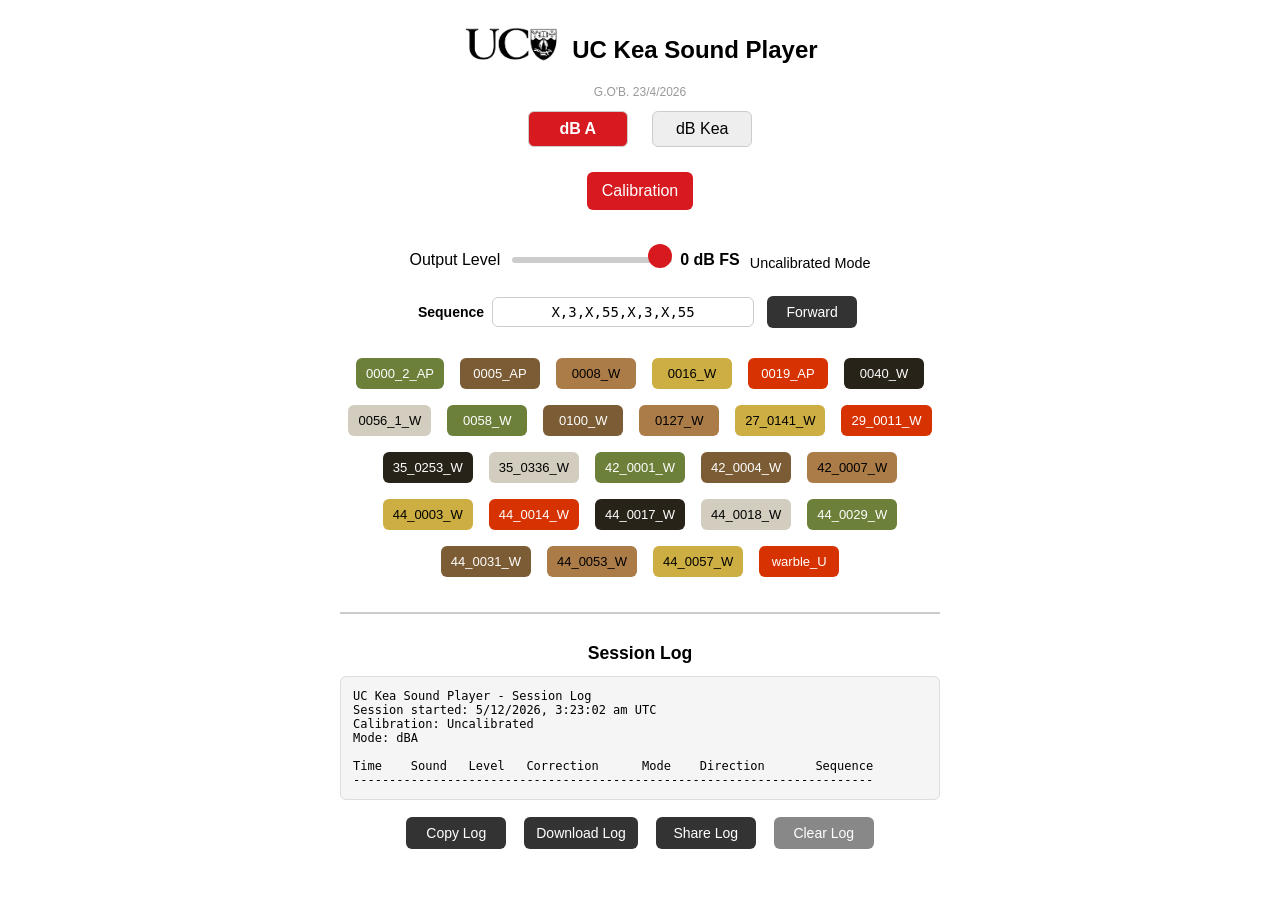
<file: index.html>
<!DOCTYPE html>
<html lang="en">
<head>
  <meta charset="UTF-8" />
  <meta name="viewport" content="width=device-width, initial-scale=1.0" />
  <title>UC Kea Sound Player</title>
  <link rel="stylesheet" href="style.css?v=2.1" />
  <link rel="manifest" href="manifest.json" />
  <link rel="icon" href="icon-192.png" sizes="192x192" />
  <meta name="theme-color" content="#000000" />
</head>
<body>
  <div class="container">
    <div class="header-bar">
      <img src="UClogo.png" alt="University of Canterbury logo" class="uc-logo" />
      <h1 id="app-title">UC Kea Sound Player</h1>
    </div>
    <p class="attribution">G.O'B. 23/4/2026</p>

    <div class="mode-toggle">
      <button id="btn-dba" onclick="setMode('dBA')">dB A</button>
      <button id="btn-dbkea" onclick="setMode('dBKea')">dB Kea</button>
    </div>

    <button id="calibrate-btn" class="calibrate" onclick="toggleCalibration()">Calibration</button>

    <div class="controls">
      <label for="volume">Output Level</label>
      <div class="slider-label-group">
        <input type="range" id="volume" />
        <span id="dB-label">0 dB FS</span>
      </div>
      <span id="mode-badge">Uncalibrated Mode</span>
    </div>

    <div id="sequence-controls" class="sequence-controls">
      <label for="sequence-input">Sequence</label>
      <input type="text" id="sequence-input" class="sequence-input" value="X,3,X,55,X,3,X,55" />
      <button id="direction-btn" onclick="toggleDirection()">Forward</button>
    </div>

    <div id="waveform-container" class="waveform-container" style="display:none;">
      <canvas id="waveform-canvas"></canvas>
      <div class="waveform-hint">Tap waveform to download WAV</div>
    </div>

    <div id="buttons-container"></div>

    <div class="log-section">
      <h2>Session Log</h2>
      <pre id="log-output"></pre>
      <div class="log-actions">
        <button class="log-btn" onclick="copyLog()">Copy Log</button>
        <button class="log-btn" onclick="downloadLog()">Download Log</button>
        <button class="log-btn" onclick="emailLog()">Share Log</button>
        <button class="log-btn log-btn-clear" onclick="clearLog()">Clear Log</button>
      </div>
    </div>
  </div>

  <script src="script.js?v=2.107"></script>
  <script>
    if ("serviceWorker" in navigator) {
      navigator.serviceWorker.register("service-worker.js")
        .then(() => console.log("Service Worker registered"))
        .catch(err => console.error("Service Worker registration failed", err));
    }
  </script>
</body>
</html>
</file>
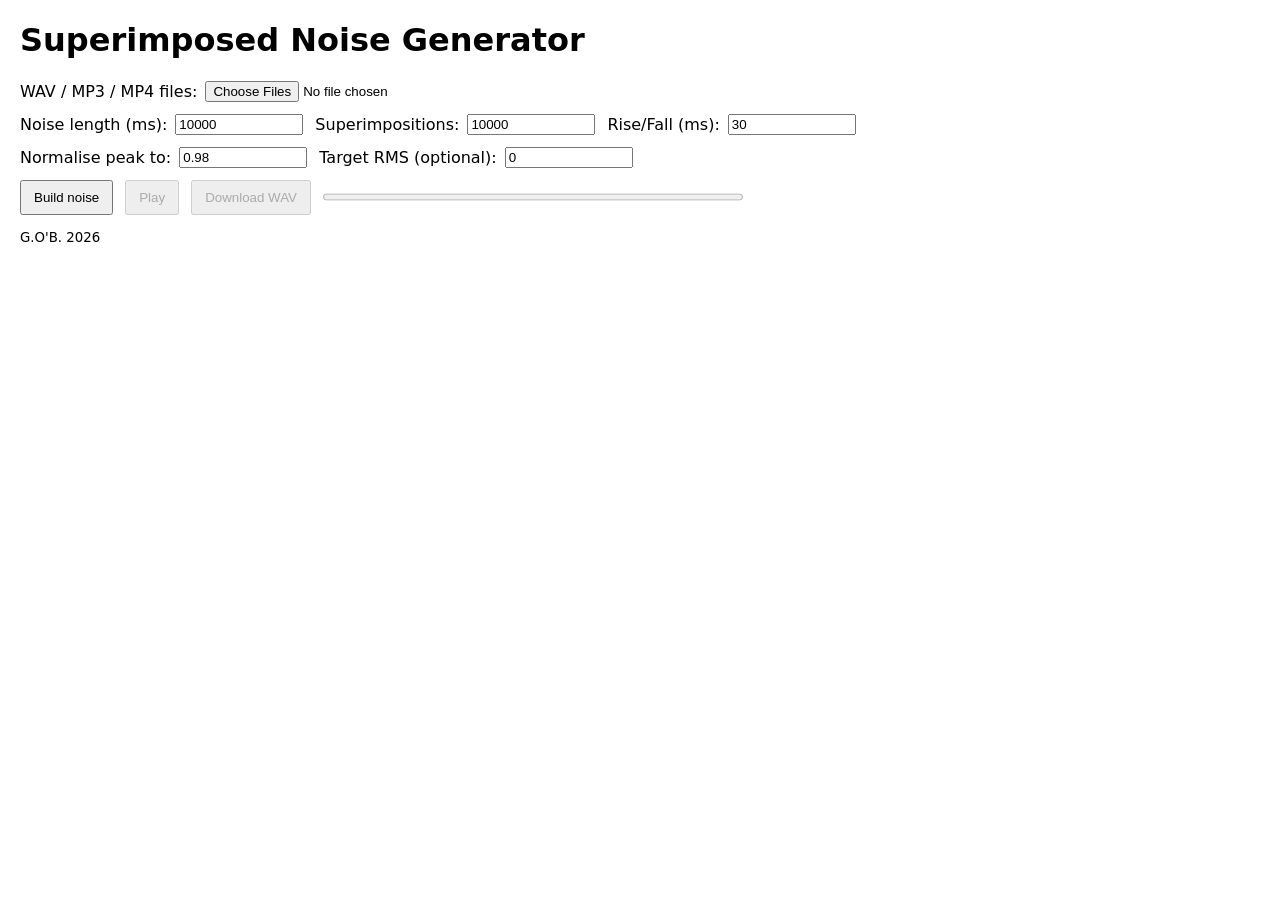
<file: NoiseSynthesis_v2.html>
<!doctype html>
<html lang="en">
<head>
<meta charset="utf-8" />
<meta name="viewport" content="width=device-width,initial-scale=1" />
<title>Superimposed Noise Generator</title>
<style>
  body { font-family: system-ui, -apple-system, Segoe UI, Roboto, sans-serif; margin: 20px; }
  .row { display: flex; flex-wrap: wrap; gap: 12px; align-items: center; margin: 12px 0; }
  label { display: inline-flex; gap: 8px; align-items: center; }
  input[type="number"]{ width: 120px; }
  button { padding: 8px 12px; }
  progress { width: 420px; height: 14px; }
  .mono { font-family: ui-monospace, SFMono-Regular, Menlo, Monaco, Consolas, monospace; white-space: pre-wrap; }
</style>
</head>
<body>
<h1>Superimposed Noise Generator </h1>

<div class="row">
  <label>WAV / MP3 / MP4 files:
    <input id="files" type="file" accept=".wav,.mp3,.mp4,audio/wav,audio/mpeg,video/mp4" multiple />
  </label>
</div>

<div class="row">
  <label>Noise length (ms):
    <input id="noiseMs" type="number" value="10000" min="1" step="1" />
  </label>
  <label>Superimpositions:
    <input id="nSuper" type="number" value="10000" min="1" step="1" />
  </label>
  <label>Rise/Fall (ms):
    <input id="riseFallMs" type="number" value="30" min="0" step="1" />
  </label>
</div>

<div class="row">
  <label>Normalise peak to:
    <input id="peakNorm" type="number" value="0.98" min="0" max="1" step="0.01" />
  </label>
  <label>Target RMS (optional):
    <input id="targetRms" type="number" value="0" min="0" max="1" step="0.01" />
  </label>
</div>

<div class="row">
  <button id="build">Build noise</button>
  <button id="play" disabled>Play</button>
  <button id="download" disabled>Download WAV</button>
  <progress id="prog" value="0" max="1"></progress>
</div>
<small>G.O'B. 2026</small>
<div class="mono" id="log"></div>

<script>
(() => {
  const $ = (id) => document.getElementById(id);

  const logEl = $("log");
  const progEl = $("prog");
  const filesEl = $("files");
  const buildBtn = $("build");
  const playBtn = $("play");
  const dlBtn = $("download");

  const noiseMsEl = $("noiseMs");
  const nSuperEl = $("nSuper");
  const riseFallMsEl = $("riseFallMs");
  const peakNormEl = $("peakNorm");
  const targetRmsEl = $("targetRms");

  let audioCtx = null;
  let rendered = null; // {fs, data(Float32Array)}

  function log(msg) {
    logEl.textContent += msg + "\n";
    logEl.scrollTop = logEl.scrollHeight;
  }
  function setProg(x) { progEl.value = Math.max(0, Math.min(1, x)); }

  function fisherYatesShuffle(arr) {
    for (let i = arr.length - 1; i > 0; i--) {
      const j = (Math.random() * (i + 1)) | 0;
      [arr[i], arr[j]] = [arr[j], arr[i]];
    }
  }

  function makeRiseFallEnvelope(N, rfSamp) {
    // rfSamp applies at both ends. Middle stays at 1.
    const env = new Float32Array(N);
    if (rfSamp <= 0) {
      env.fill(1);
      return env;
    }
    const rf = Math.min(rfSamp, (N / 2) | 0);
    for (let i = 0; i < N; i++) env[i] = 1;

    // fade in
    for (let i = 0; i < rf; i++) env[i] = i / (rf - 1 || 1);

    // fade out
    for (let i = 0; i < rf; i++) env[N - rf + i] = 1 - (i / (rf - 1 || 1));

    return env;
  }

  function rmsOf(x) {
    let s = 0;
    for (let i = 0; i < x.length; i++) s += x[i] * x[i];
    return Math.sqrt(s / Math.max(1, x.length));
  }

  function peakAbs(x) {
    let p = 0;
    for (let i = 0; i < x.length; i++) {
      const a = Math.abs(x[i]);
      if (a > p) p = a;
    }
    return p;
  }

  function normalisePeak(x, targetPeak) {
    const p = peakAbs(x);
    if (p === 0) return 1;
    const g = targetPeak / p;
    for (let i = 0; i < x.length; i++) x[i] *= g;
    return g;
  }

  function normaliseRms(x, targetRms) {
    const r = rmsOf(x);
    if (r === 0) return 1;
    const g = targetRms / r;
    for (let i = 0; i < x.length; i++) x[i] *= g;
    return g;
  }

  async function ensureCtx() {
    if (!audioCtx) audioCtx = new (window.AudioContext || window.webkitAudioContext)();
    if (audioCtx.state === "suspended") await audioCtx.resume();
    return audioCtx;
  }

  async function decodeFileToMonoFloat32(file, ctx) {
    const ab = await file.arrayBuffer();
    const audioBuf = await ctx.decodeAudioData(ab.slice(0));
    const ch = audioBuf.numberOfChannels;
    const N = audioBuf.length;
    const mono = new Float32Array(N);
    if (ch === 1) {
      audioBuf.copyFromChannel(mono, 0);
    } else {
      const tmp = new Float32Array(N);
      for (let c = 0; c < ch; c++) {
        audioBuf.copyFromChannel(tmp, c);
        for (let i = 0; i < N; i++) mono[i] += tmp[i] / ch;
      }
    }
    return { data: mono, fs: audioBuf.sampleRate };
  }

  function floatTo16BitPCM(view, offset, input) {
    for (let i = 0; i < input.length; i++, offset += 2) {
      let s = Math.max(-1, Math.min(1, input[i]));
      s = s < 0 ? s * 0x8000 : s * 0x7FFF;
      view.setInt16(offset, s | 0, true);
    }
  }

  function writeWavMono16(data, fs) {
    // 16-bit PCM, mono
    const numFrames = data.length;
    const bytesPerSample = 2;
    const blockAlign = bytesPerSample * 1;
    const byteRate = fs * blockAlign;
    const dataSize = numFrames * bytesPerSample;
    const buffer = new ArrayBuffer(44 + dataSize);
    const view = new DataView(buffer);

    // RIFF header
    const writeStr = (off, str) => { for (let i = 0; i < str.length; i++) view.setUint8(off + i, str.charCodeAt(i)); };

    writeStr(0, "RIFF");
    view.setUint32(4, 36 + dataSize, true);
    writeStr(8, "WAVE");

    // fmt chunk
    writeStr(12, "fmt ");
    view.setUint32(16, 16, true);          // PCM fmt chunk size
    view.setUint16(20, 1, true);           // audio format = PCM
    view.setUint16(22, 1, true);           // channels = 1
    view.setUint32(24, fs, true);          // sample rate
    view.setUint32(28, byteRate, true);    // byte rate
    view.setUint16(32, blockAlign, true);  // block align
    view.setUint16(34, 16, true);          // bits per sample

    // data chunk
    writeStr(36, "data");
    view.setUint32(40, dataSize, true);
    floatTo16BitPCM(view, 44, data);

    return new Blob([view], { type: "audio/wav" });
  }

  async function buildNoise() {
    logEl.textContent = "";
    setProg(0);
    rendered = null;
    playBtn.disabled = true;
    dlBtn.disabled = true;

    const fileList = [...filesEl.files];
    if (fileList.length === 0) {
      log("Please choose one or more WAV files.");
      return;
    }

    const noiseMs = Number(noiseMsEl.value);
    const nSuper = Number(nSuperEl.value);
    const riseFallMs = Number(riseFallMsEl.value);
    const peakTarget = Number(peakNormEl.value);
    const targetRms = Number(targetRmsEl.value);

    const ctx = await ensureCtx();

    log(`Decoding ${fileList.length} file(s)...`);
    const decoded = [];
    for (let i = 0; i < fileList.length; i++) {
      const d = await decodeFileToMonoFloat32(fileList[i], ctx);
      decoded.push(d);
      setProg((i + 1) / (fileList.length * 6));
    }

    // Use AudioContext sample rate as the working fs (decodeAudioData returns buffers at ctx.sampleRate in practice)
    const fs = ctx.sampleRate;
    log(`Working sample rate: ${fs} Hz`);

    // Apply 30 ms rise/fall to each recording
    log(`Applying rise/fall (${riseFallMs} ms) to each recording...`);
    const ramped = [];
    for (let i = 0; i < decoded.length; i++) {
      const y = decoded[i].data;
      const rfSamp = Math.round(riseFallMs * fs / 1000);
      const env = makeRiseFallEnvelope(y.length, rfSamp);
      const out = new Float32Array(y.length);
      for (let n = 0; n < y.length; n++) out[n] = y[n] * env[n];
      ramped.push(out);
      setProg((fileList.length + i + 1) / (fileList.length * 6));
    }

    // Build balanced shuffled schedule of file indices
    const Nfiles = ramped.length;
    const rounds = Math.ceil(nSuper / Nfiles);
    const schedule = new Int32Array(rounds * Nfiles);
    let pos = 0;
    const base = new Array(Nfiles).fill(0).map((_, i) => i);
    for (let r = 0; r < rounds; r++) {
      fisherYatesShuffle(base);
      for (let i = 0; i < Nfiles; i++) schedule[pos++] = base[i];
    }
    // Trim schedule to nSuper by reading only first nSuper entries
    log(`Schedule: ${nSuper} selections (≈ balanced across ${Nfiles} file(s))`);

    // Create 10-second output buffer
    const L = Math.round(noiseMs * fs / 1000);
    const out = new Float32Array(L);
    log(`Output buffer length: ${noiseMs} ms (${L} samples)`);

    // Superimpose
    log(`Superimposing ${nSuper} times... (this may take a while)`);
    const progBase = (fileList.length * 2) / (fileList.length * 6);
    const progSpan = 1 - progBase;

    // Chunk progress updates for UI responsiveness
    const UI_CHUNK = 50;

    for (let k = 0; k < nSuper; k++) {
      const idx = schedule[k];          // use first nSuper entries
      const s = ramped[idx];
	const L = out.length;
	const start = (Math.random() * L) | 0;   // anywhere in 0..L-1
	for (let n = 0; n < s.length; n++) {
	  out[(start + n) % L] += s[n];
	}

      if (k % UI_CHUNK === 0) {
        setProg(progBase + progSpan * (k / nSuper));
        // let browser breathe
        await new Promise(requestAnimationFrame);
      }
    }
    setProg(0.98);

    // Normalisation
    if (targetRms > 0) {
      const g = normaliseRms(out, targetRms);
      log(`Applied RMS normalisation to ${targetRms}. Gain=${g.toFixed(4)}`);
    }
    if (peakTarget > 0) {
      const g = normalisePeak(out, peakTarget);
      log(`Applied peak normalisation to ${peakTarget}. Gain=${g.toFixed(4)}`);
    }

    log(`Final RMS=${rmsOf(out).toFixed(4)}  Peak=${peakAbs(out).toFixed(4)}`);
    setProg(1);

    rendered = { fs, data: out };
    playBtn.disabled = false;
    dlBtn.disabled = false;
    log("Done.");
  }

  async function playNoise() {
    if (!rendered) return;
    const ctx = await ensureCtx();
    const buf = ctx.createBuffer(1, rendered.data.length, rendered.fs);
    buf.copyToChannel(rendered.data, 0);
    const src = ctx.createBufferSource();
    src.buffer = buf;
    src.connect(ctx.destination);
    src.start();
  }

  function downloadWav() {
    if (!rendered) return;
    const blob = writeWavMono16(rendered.data, rendered.fs);
    const url = URL.createObjectURL(blob);
    const a = document.createElement("a");
    a.href = url;
    a.download = `noise_${Number(noiseMsEl.value)}ms_${Number(nSuperEl.value)}x_rf${Number(riseFallMsEl.value)}ms.wav`;
    document.body.appendChild(a);
    a.click();
    a.remove();
    setTimeout(() => URL.revokeObjectURL(url), 1000);
  }

  buildBtn.addEventListener("click", buildNoise);
  playBtn.addEventListener("click", playNoise);
  dlBtn.addEventListener("click", downloadWav);
})();
</script>
</body>
</html>
</file>
<file: style.css>
body {
  font-family: sans-serif;
  margin: 0;
  padding: 20px;
  background: #ffffff;
  color: #000000;
  text-align: center;
}

.container {
  max-width: 600px;
  margin: auto;
}

.header-bar {
  display: flex;
  align-items: center;
  justify-content: center;
  gap: 12px;
  flex-wrap: wrap;
  margin-bottom: 1em;
}

.uc-logo {
  height: 2.2em;
  max-width: 100px;
  object-fit: contain;
}

h1 {
  font-size: 1.5em;
  margin-bottom: 0.2em;
}

.attribution {
  font-size: 0.75em;
  color: #999;
  margin: 0 0 1em 0;
}

h2 {
  font-size: 1.1em;
  margin-bottom: 0.5em;
}

button {
  margin: 5px;
  padding: 10px 15px;
  font-size: 16px;
  border: none;
  border-radius: 6px;
  background-color: #000000;
  color: white;
  cursor: pointer;
  min-width: 100px;
}

button:hover {
  background-color: #666666;
}

button.active:not(#buttons-container *) {
  background-color: #d71920;
}

.calibrate {
  background-color: #d71920;
  margin-bottom: 20px;
}

#test-sound.calibrate {
  background-color: #d71920;
}

.mode-toggle {
  margin-bottom: 20px;
}

.mode-toggle button {
  margin: 0 10px;
  padding: 8px 12px;
  font-size: 16px;
  border: 1px solid #ccc;
  background-color: #eee;
  color: #000;
  cursor: pointer;
  font-weight: normal;
}

.mode-toggle button.active {
  background-color: #d71920;
  color: white;
  font-weight: bold;
}

.controls {
  margin: 20px 0;
  display: flex;
  justify-content: center;
  align-items: center;
  gap: 10px;
  flex-wrap: wrap;
}

#volume {
  width: 160px;
  flex-shrink: 0;
}

#dB-label {
  font-weight: bold;
  white-space: nowrap;
}

.slider-label-group {
  display: flex;
  align-items: center;
  gap: 6px;
  white-space: nowrap;
}

#mode-badge {
  display: block;
  margin-top: 5px;
  font-size: 0.9em;
  color: #000000;
}

.sequence-controls {
  display: flex;
  align-items: center;
  justify-content: center;
  gap: 8px;
  flex-wrap: wrap;
  margin: 15px 0;
}

.sequence-controls label {
  font-weight: bold;
  font-size: 14px;
}

.sequence-input {
  font-family: monospace;
  font-size: 14px;
  padding: 6px 10px;
  border: 1px solid #ccc;
  border-radius: 6px;
  width: 240px;
  text-align: center;
}

#direction-btn {
  min-width: 90px;
  padding: 8px 12px;
  font-size: 14px;
  background-color: #333;
}

#direction-btn.active {
  background-color: #d71920;
}

.stop-btn {
  min-width: 80px;
  padding: 8px 14px;
  font-size: 14px;
  background-color: #d71920 !important;
  margin-left: 4px;
}

.waveform-container {
  margin: 10px auto 15px;
  max-width: 100%;
  position: relative;
  cursor: pointer;
}

.waveform-container canvas {
  width: 100%;
  height: 80px;
  display: block;
  border-radius: 6px;
  border: 1px solid #ddd;
  background: #f9f9f9;
}

.waveform-hint {
  font-size: 0.7em;
  color: #aaa;
  margin-top: 3px;
  text-align: center;
}

#buttons-container {
  display: flex;
  flex-wrap: wrap;
  justify-content: center;
  gap: 6px;
  margin: 20px 0;
}

#buttons-container button {
  min-width: 80px;
  padding: 8px 10px;
  font-size: 13px;
  word-break: break-word;
  transition: opacity 0.15s, outline 0.15s;
}

#buttons-container button:hover {
  opacity: 0.8;
}

#buttons-container button.active {
  outline: 3px solid #d71920;
  outline-offset: 2px;
  opacity: 1;
}

input[type="range"] {
  -webkit-appearance: none;
  appearance: none;
  width: 100%;
  max-width: 200px;
  height: 6px;
  background: #ccc;
  border-radius: 5px;
}

input[type="range"]::-webkit-slider-thumb {
  -webkit-appearance: none;
  height: 24px;
  width: 24px;
  border-radius: 50%;
  background: #d71920;
  cursor: pointer;
  margin-top: -9px;
}

/* Log section */
.log-section {
  margin-top: 30px;
  text-align: left;
  border-top: 2px solid #ccc;
  padding-top: 15px;
}

.log-section h2 {
  text-align: center;
}

#log-output {
  background: #f5f5f5;
  border: 1px solid #ddd;
  border-radius: 6px;
  padding: 12px;
  font-family: monospace;
  font-size: 12px;
  max-height: 250px;
  overflow-y: auto;
  white-space: pre;
  min-height: 60px;
}

.log-actions {
  display: flex;
  flex-wrap: wrap;
  justify-content: center;
  gap: 8px;
  margin-top: 10px;
}

.log-btn {
  min-width: 100px;
  padding: 8px 12px;
  font-size: 14px;
  background-color: #333;
}

.log-btn-clear {
  background-color: #888;
}
</file>
